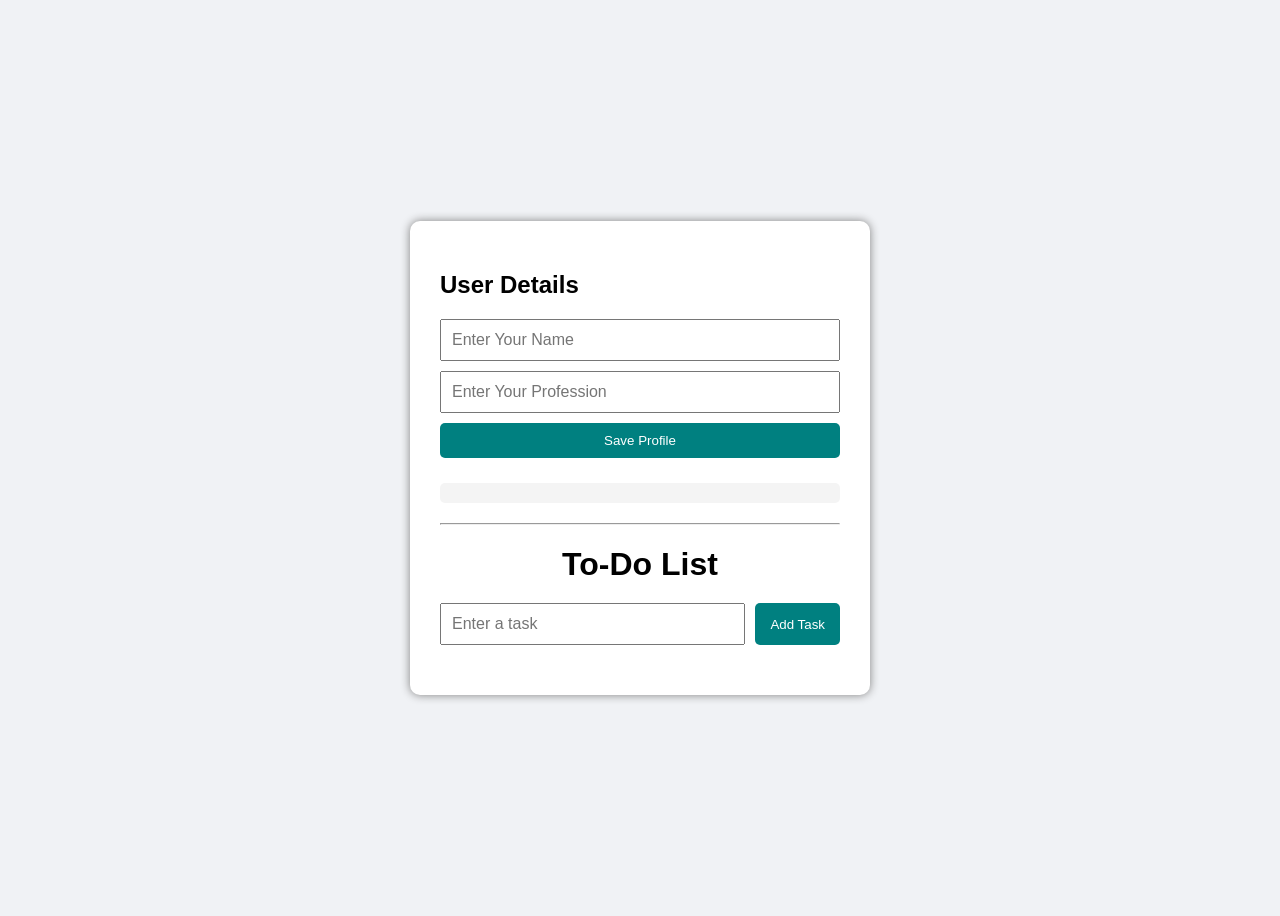
<file: index.html>
<!DOCTYPE html>
<html lang="en">
<head>
    <meta charset="UTF-8">
    <meta name="viewport" content="width=device-width, initial-scale=1.0">
    <title>Dynamic To-Do List</title>

    <!-- Connecting CSS -->
    <link rel="stylesheet" href="style.css">
</head>
<body>

    <div class="container">
        <div class="profile-section">

    <h2>User Details</h2>

    <input type="text" id="userName" placeholder="Enter Your Name">

    <input type="text" id="userProfession" placeholder="Enter Your Profession">

    <button id="saveProfile">Save Profile</button>

    <div id="displayProfile"></div>

</div>

<hr>


        <h1>To-Do List</h1>

        <!-- Input Box -->
        <div class="input-section">
            <input type="text" id="taskInput" placeholder="Enter a task">

            <button id="addBtn">Add Task</button>
        </div>

        <!-- Task List -->
        <ul id="taskList"></ul>

    </div>

    <!-- Connecting JavaScript -->
    <script src="script.js"></script>

</body>
</html>
</file>
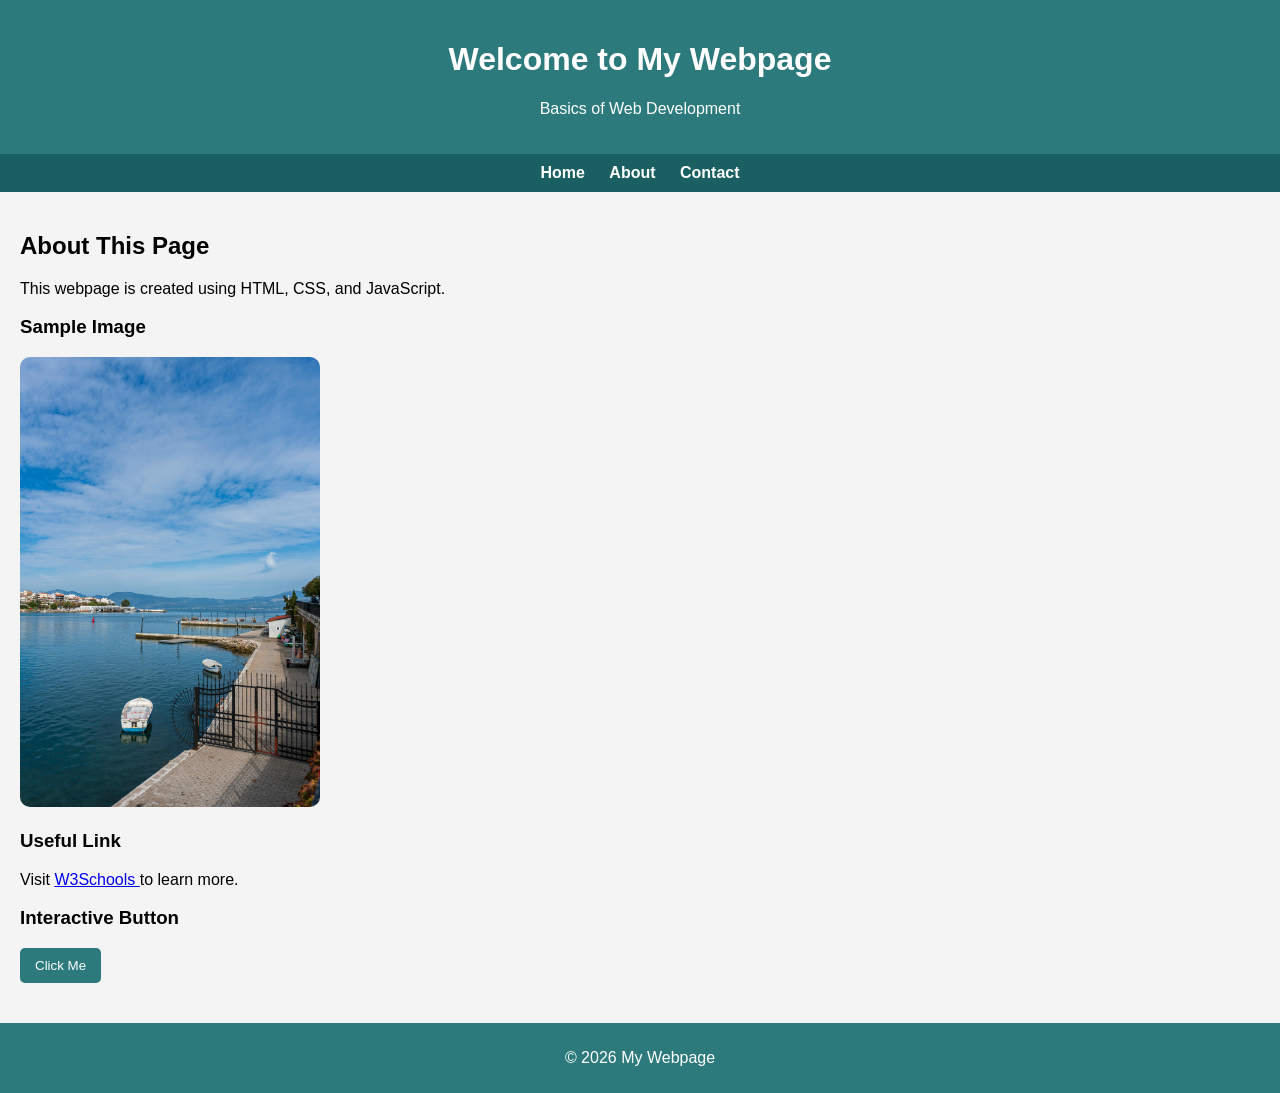
<file: Day_1.html>
<!DOCTYPE html>
<html lang="en">
<head>
    <meta charset="UTF-8">
    <title>My First Webpage</title>

    <!-- CSS Styling -->
    <style>
        body {
            font-family: Arial, sans-serif;
            margin: 0;
            padding: 0;
            background-color: #f4f4f4;
        }

        header {
            background-color: #2c7a7b;
            color: white;
            text-align: center;
            padding: 20px;
        }

        nav {
            background-color: #1a5f61;
            padding: 10px;
            text-align: center;
        }

        nav a {
            color: white;
            margin: 10px;
            text-decoration: none;
            font-weight: bold;
        }

        nav a:hover {
            color: yellow;
        }

        .container {
            padding: 20px;
        }

        img {
            width: 300px;
            border-radius: 10px;
        }

        button {
            background-color: #2c7a7b;
            color: white;
            padding: 10px 15px;
            border: none;
            border-radius: 5px;
            cursor: pointer;
        }

        button:hover {
            background-color: #1a5f61;
        }

        footer {
            text-align: center;
            background-color: #2c7a7b;
            color: white;
            padding: 10px;
            margin-top: 20px;
        }
    </style>
</head>

<body>

<!-- HTML STRUCTURE -->

<header>
    <h1>Welcome to My Webpage</h1>
    <p>Basics of Web Development</p>
</header>

<nav>
    <a href="#">Home</a>
    <a href="#">About</a>
    <a href="#">Contact</a>
</nav>

<div class="container">
    <h2>About This Page</h2>
    <p>This webpage is created using HTML, CSS, and JavaScript.</p>

    <h3>Sample Image</h3>
    <img src="image.jpg" alt="Sample Image">

    <h3>Useful Link</h3>
    <p>
        Visit 
        <a href="https://www.w3schools.com" target="_blank">
            W3Schools
        </a> to learn more.
    </p>

    <h3>Interactive Button</h3>
    <button onclick="showMessage()">Click Me</button>
</div>

<footer>
    <p>© 2026 My Webpage</p>
</footer>

<!-- JavaScript -->
<script>
    function showMessage() {
        alert("Hello! You clicked the button 🎉");
    }
</script>

</body>
</html>
</file>
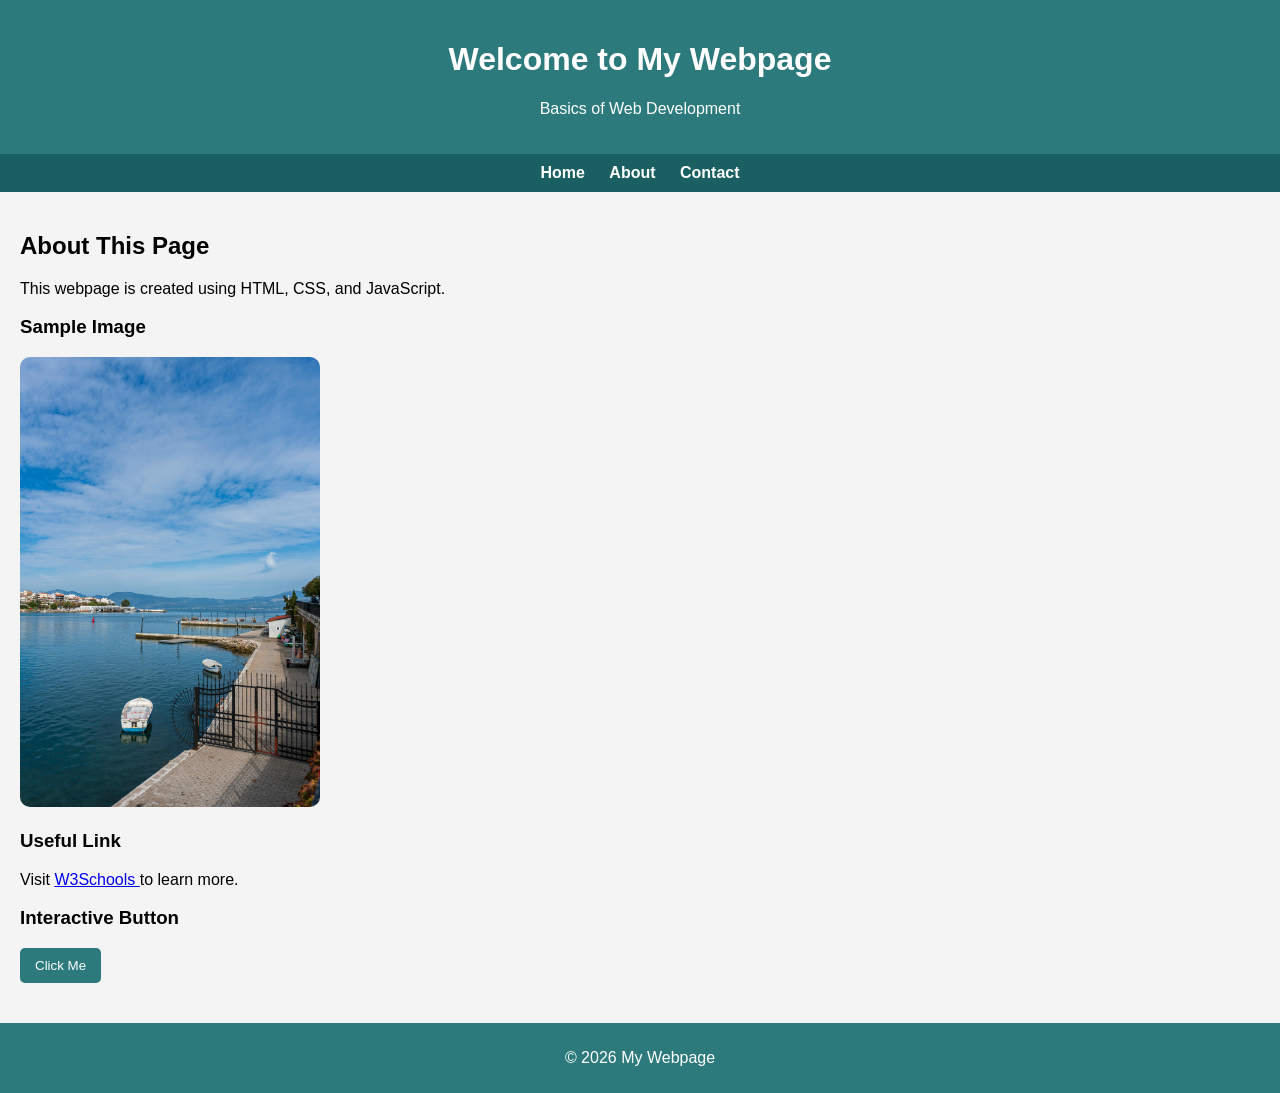
<file: first.html>
<!DOCTYPE html>
<html lang="en">
<head>
    <meta charset="UTF-8">
    <title>My First Webpage</title>

    <!-- CSS Styling -->
    <style>
        body {
            font-family: Arial, sans-serif;
            margin: 0;
            padding: 0;
            background-color: #f4f4f4;
        }

        header {
            background-color: #2c7a7b;
            color: white;
            text-align: center;
            padding: 20px;
        }

        nav {
            background-color: #1a5f61;
            padding: 10px;
            text-align: center;
        }

        nav a {
            color: white;
            margin: 10px;
            text-decoration: none;
            font-weight: bold;
        }

        nav a:hover {
            color: yellow;
        }

        .container {
            padding: 20px;
        }

        img {
            width: 300px;
            border-radius: 10px;
        }

        button {
            background-color: #2c7a7b;
            color: white;
            padding: 10px 15px;
            border: none;
            border-radius: 5px;
            cursor: pointer;
        }

        button:hover {
            background-color: #1a5f61;
        }

        footer {
            text-align: center;
            background-color: #2c7a7b;
            color: white;
            padding: 10px;
            margin-top: 20px;
        }
    </style>
</head>

<body>

<!-- HTML STRUCTURE -->

<header>
    <h1>Welcome to My Webpage</h1>
    <p>Basics of Web Development</p>
</header>

<nav>
    <a href="#">Home</a>
    <a href="#">About</a>
    <a href="#">Contact</a>
</nav>

<div class="container">
    <h2>About This Page</h2>
    <p>This webpage is created using HTML, CSS, and JavaScript.</p>

    <h3>Sample Image</h3>
    <img src="image.jpg" alt="Sample Image">

    <h3>Useful Link</h3>
    <p>
        Visit 
        <a href="https://www.w3schools.com" target="_blank">
            W3Schools
        </a> to learn more.
    </p>

    <h3>Interactive Button</h3>
    <button onclick="showMessage()">Click Me</button>
</div>

<footer>
    <p>© 2026 My Webpage</p>
</footer>

<!-- JavaScript -->
<script>
    function showMessage() {
        alert("Hello! You clicked the button 🎉");
    }
</script>

</body>
</html>
</file>
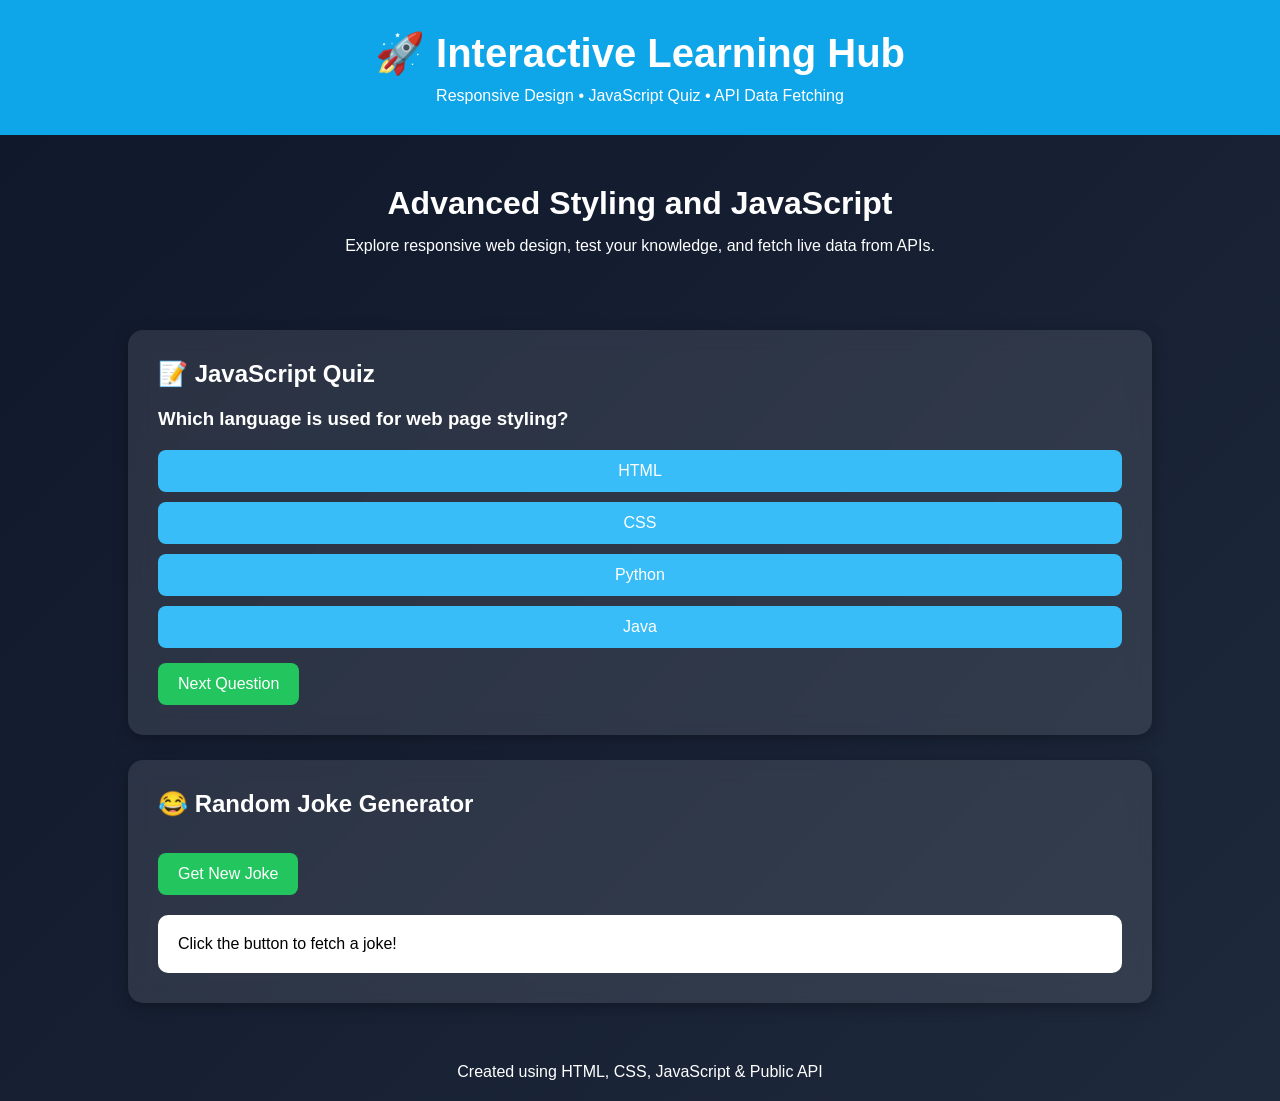
<file: index_1.html>
<!DOCTYPE html>
<html lang="en">
<head>
    <meta charset="UTF-8">
    <meta name="viewport" content="width=device-width, initial-scale=1.0">
    <title>Interactive Learning Hub</title>
    <link rel="stylesheet" href="style_1.css">
</head>
<body>

    <!-- Header -->
    <header>
        <h1>🚀 Interactive Learning Hub</h1>
        <p>Responsive Design • JavaScript Quiz • API Data Fetching</p>
    </header>

    <!-- Hero Section -->
    <section class="hero">
        <h2>Advanced Styling and JavaScript</h2>
        <p>Explore responsive web design, test your knowledge, and fetch live data from APIs.</p>
    </section>

    <!-- Quiz Section -->
    <section class="card">
        <h2>📝 JavaScript Quiz</h2>

        <div id="quiz-container">
            <h3 id="question">Question appears here</h3>

            <div id="answers"></div>

            <button id="next-btn">Next Question</button>

            <h3 id="score"></h3>
        </div>
    </section>

    <!-- API Section -->
    <section class="card">
        <h2>😂 Random Joke Generator</h2>

        <button id="jokeBtn">Get New Joke</button>

        <div class="joke-box">
            <p id="joke">Click the button to fetch a joke!</p>
        </div>
    </section>

    <!-- Footer -->
    <footer>
        <p>Created using HTML, CSS, JavaScript & Public API</p>
    </footer>

    <script src="script_1.js"></script>
</body>
</html>
</file>
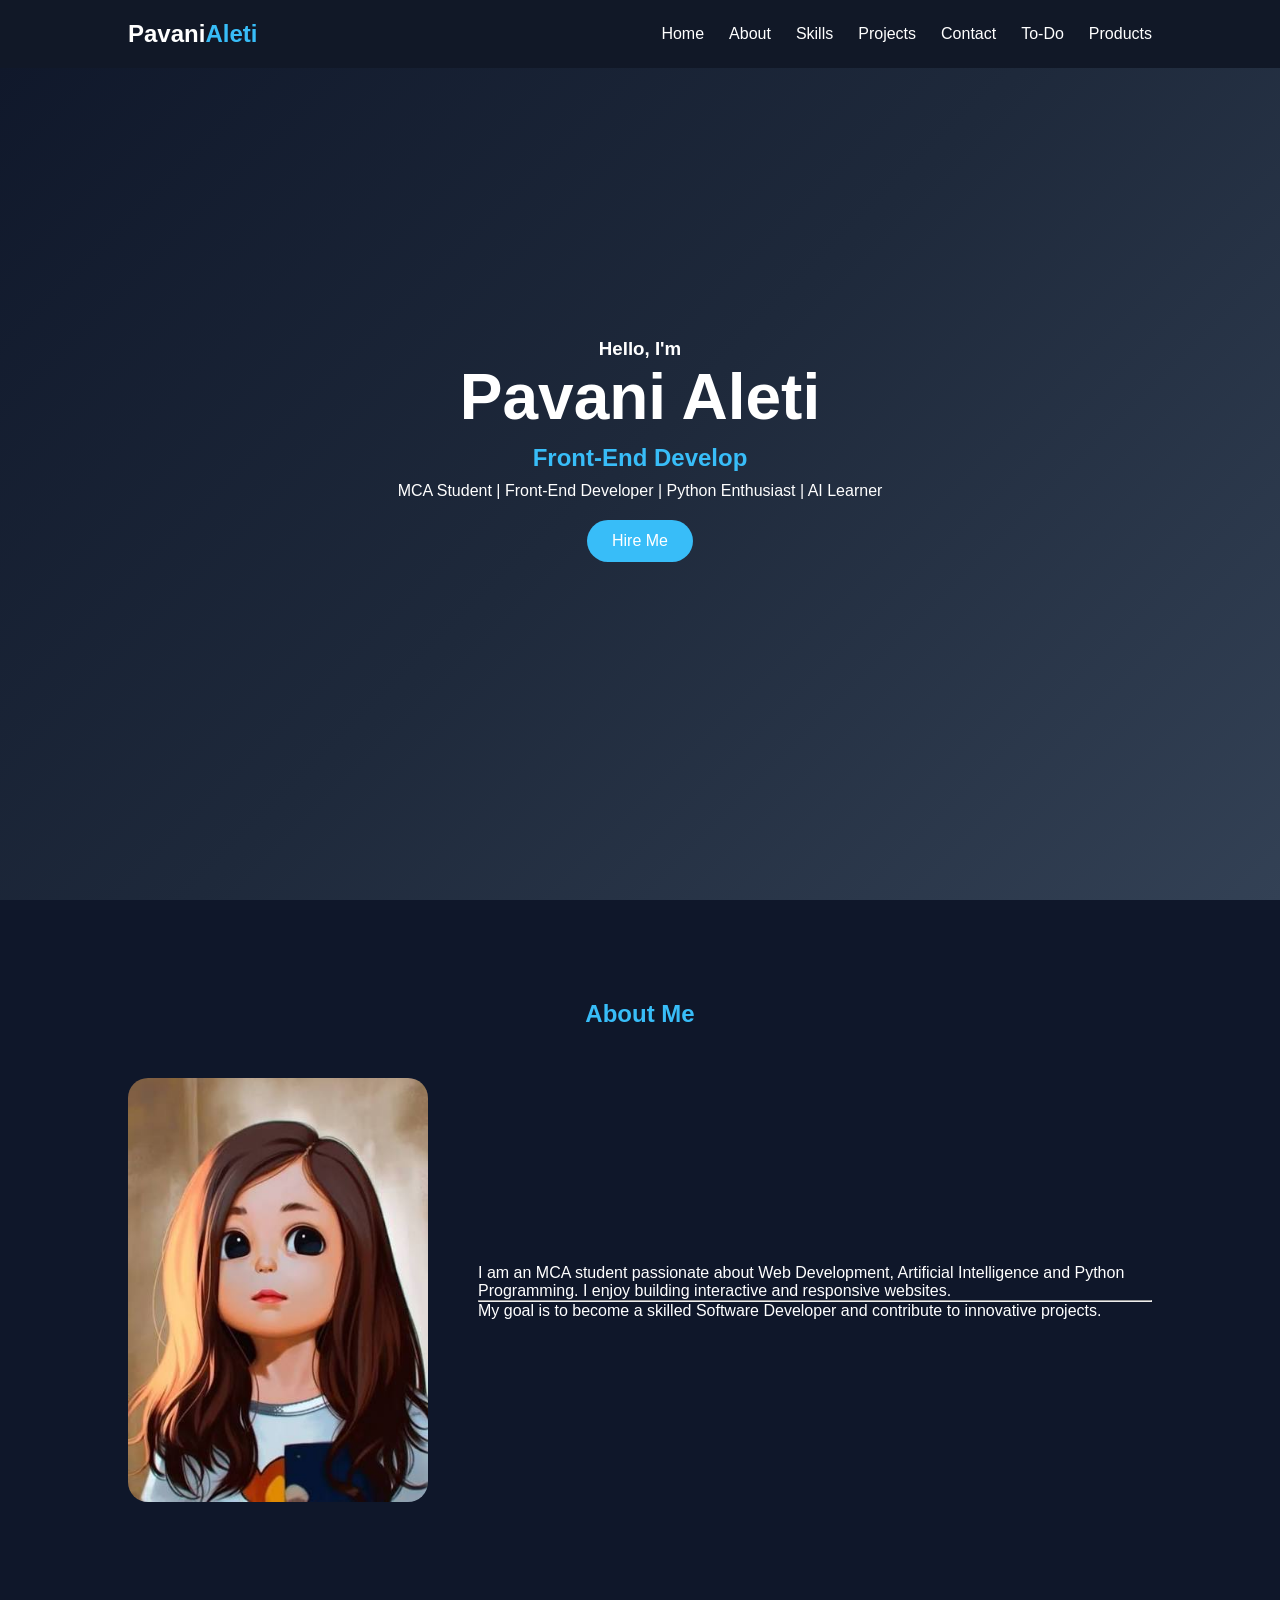
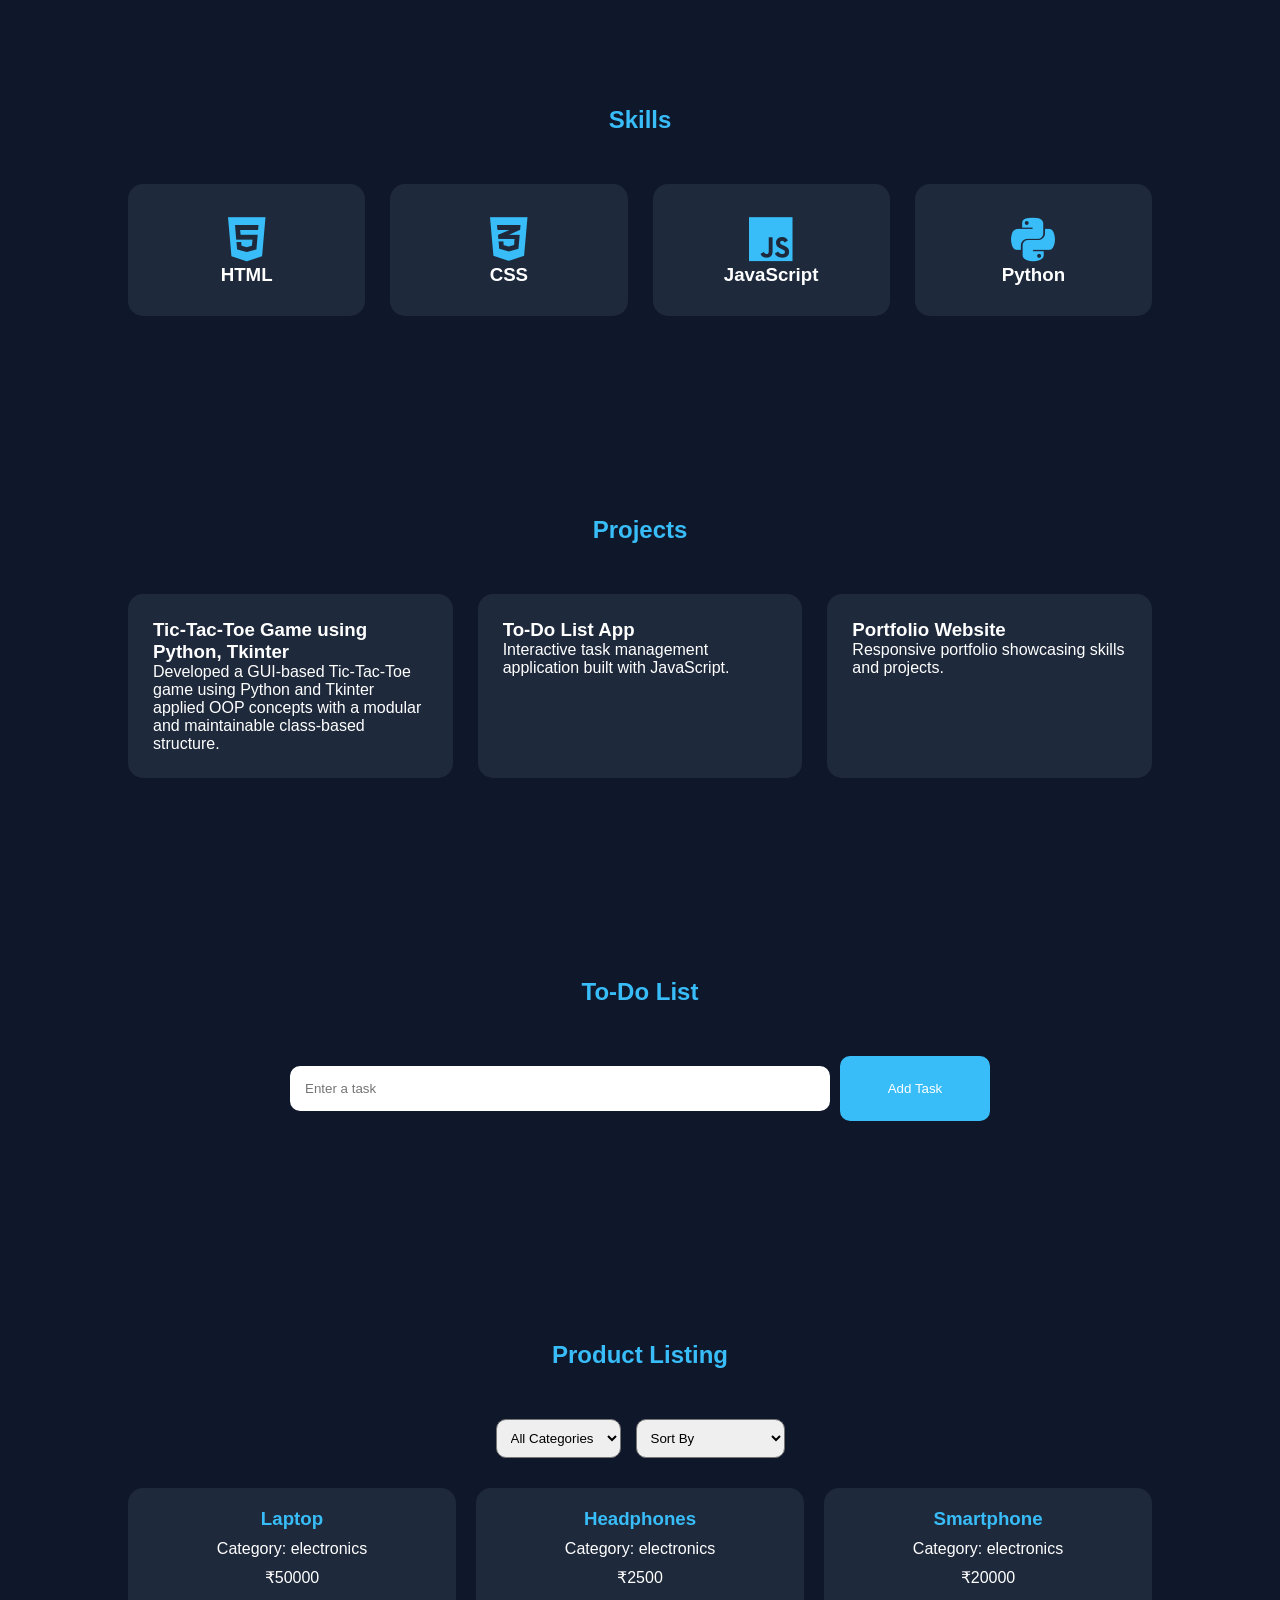
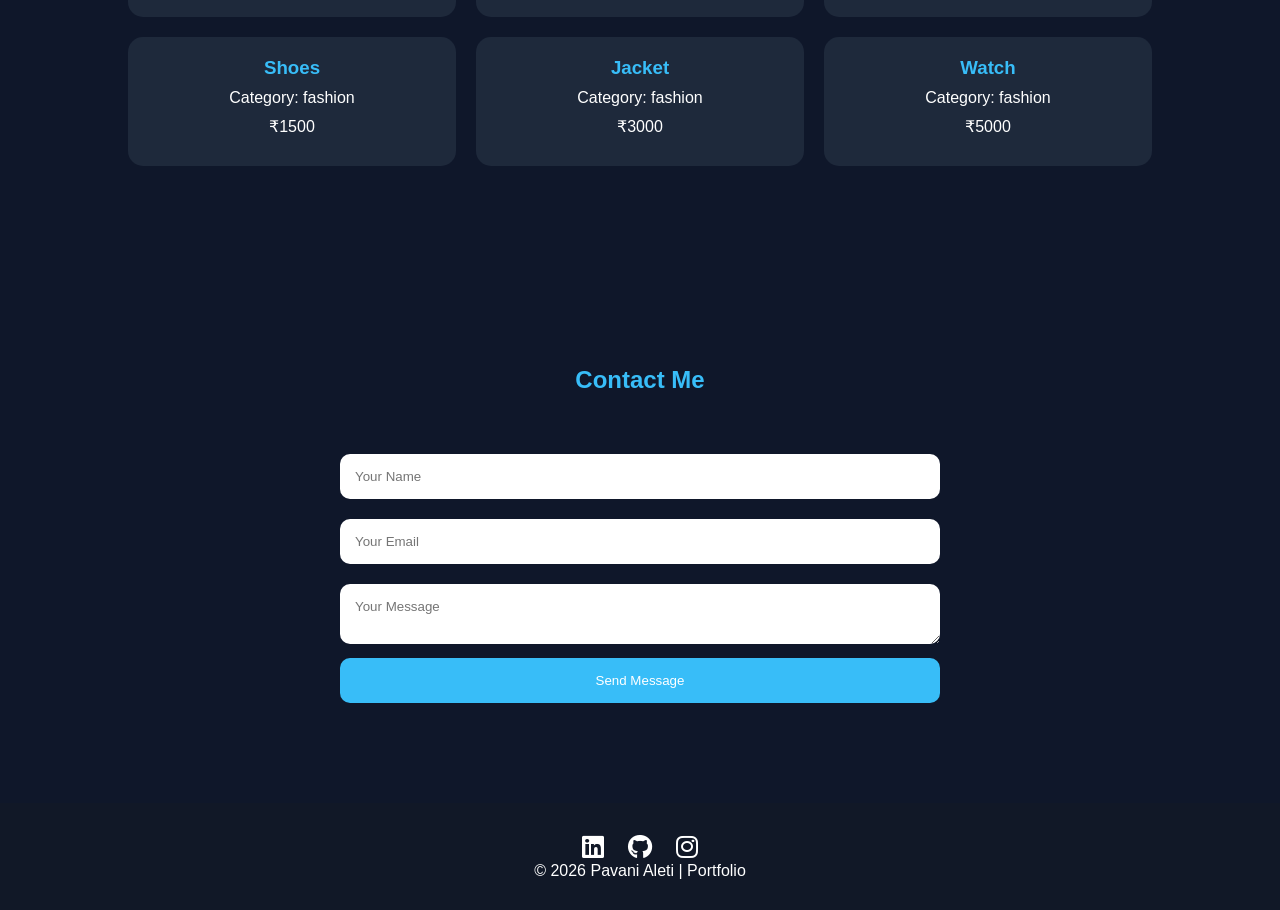
<file: index_2.html>
<!DOCTYPE html>
<html lang="en">
<head>
    <meta charset="UTF-8">
    <meta name="viewport" content="width=device-width, initial-scale=1.0">
    <title>Pavani Aleti | Portfolio</title>

    <link rel="stylesheet" href="style_2.css">

    <!-- Font Awesome -->
    <link rel="stylesheet"
    href="https://cdnjs.cloudflare.com/ajax/libs/font-awesome/6.5.1/css/all.min.css">

</head>
<body>

<!-- Header -->

<header>
    <nav>
        <h2 class="logo">Pavani<span>Aleti</span></h2>

        <ul id="menu">
            <li><a href="#home">Home</a></li>
            <li><a href="#about">About</a></li>
            <li><a href="#skills">Skills</a></li>
            <li><a href="#projects">Projects</a></li>
            <li><a href="#contact">Contact</a></li>
            <li><a href="#todo">To-Do</a></li>
            <li><a href="#products">Products</a></li>
        </ul>

        <div class="menu-btn">
            <i class="fas fa-bars"></i>
        </div>
    </nav>
</header>

<!-- Hero Section -->

<section id="home" class="hero">

    <div class="hero-content">
        <h3>Hello, I'm</h3>
        <h1>Pavani Aleti</h1>
        <h2><span id="typing"></span></h2>

        <p>
            MCA Student | Front-End Developer |
            Python Enthusiast | AI Learner
        </p>

        <a href="#contact" class="btn">Hire Me</a>
    </div>

</section>

<!-- About -->

<section id="about">

    <h2 class="title">About Me</h2>

    <div class="about-container">

        <div class="about-img">
            <img src="images_1.jpeg"
            alt="Profile">
        </div>

        <div class="about-text">
            <p>
                I am an MCA student passionate about Web Development,
                Artificial Intelligence and Python Programming.
                I enjoy building interactive and responsive websites.
            </p>
            <hr>
            <p>
                My goal is to become a skilled Software Developer
                and contribute to innovative projects.
            </p>
        </div>

    </div>

</section>

<!-- Skills -->

<section id="skills">

    <h2 class="title">Skills</h2>

    <div class="skills-container">

        <div class="skill-card">
            <i class="fab fa-html5"></i>
            <h3>HTML</h3>
        </div>

        <div class="skill-card">
            <i class="fab fa-css3-alt"></i>
            <h3>CSS</h3>
        </div>

        <div class="skill-card">
            <i class="fab fa-js"></i>
            <h3>JavaScript</h3>
        </div>

        <div class="skill-card">
            <i class="fab fa-python"></i>
            <h3>Python</h3>
        </div>

    </div>

</section>

<!-- Projects -->

<section id="projects">

    <h2 class="title">Projects</h2>

    <div class="project-container">

        <div class="project-card">
            <h3>Tic-Tac-Toe Game using Python, Tkinter</h3>

            <p>
                Developed a GUI-based Tic-Tac-Toe game using Python and Tkinter
                applied OOP concepts with a modular and maintainable class-based structure.
            </p>
        </div>

        <div class="project-card">
            <h3>To-Do List App</h3>

            <p>
                Interactive task management application
                built with JavaScript.
            </p>
        </div>

        <div class="project-card">
            <h3>Portfolio Website</h3>

            <p>
                Responsive portfolio showcasing skills
                and projects.
            </p>
        </div>

    </div>

</section>
<!-- To-Do List Section -->

<section id="todo">

    <h2 class="title">To-Do List</h2>

    <div class="todo-container">

        <div class="todo-input">

            <input type="text"
            id="taskInput"
            placeholder="Enter a task">

            <button onclick="addTask()">
                Add Task
            </button>

        </div>

        <ul id="taskList"></ul>

    </div>

</section>

<!-- Product Listing -->

<section id="products">

    <h2 class="title">Product Listing</h2>

    <div class="controls">

        <select id="filterCategory">

            <option value="all">All Categories</option>

            <option value="electronics">
                Electronics
            </option>

            <option value="fashion">
                Fashion
            </option>

        </select>

        <select id="sortPrice">

            <option value="default">
                Sort By
            </option>

            <option value="low">
                Price Low → High
            </option>

            <option value="high">
                Price High → Low
            </option>

        </select>

    </div>

    <div id="productContainer"
    class="product-container"></div>

</section>

<!-- Contact -->

<section id="contact">

    <h2 class="title">Contact Me</h2>

    <form id="contactForm">

        <input type="text"
        placeholder="Your Name" required>

        <input type="email"
        placeholder="Your Email" required>

        <textarea
        placeholder="Your Message"
        required></textarea>

        <button type="submit">Send Message</button>

    </form>

</section>

<!-- Footer -->

<footer>

    <div class="socials">

        <a href="#"><i class="fab fa-linkedin"></i></a>

        <a href="#"><i class="fab fa-github"></i></a>

        <a href="#"><i class="fab fa-instagram"></i></a>

    </div>

    <p>© 2026 Pavani Aleti | Portfolio</p>

</footer>

<script src="script_2.js"></script>

</body>
</html>
</file>
<file: style.css>
body{
    font-family: Arial, sans-serif;
    background-color: #f0f2f5;
    display: flex;
    justify-content: center;
    align-items: center;
    height: 100vh;
}

.container{
    background-color: white;
    padding: 30px;
    width: 400px;
    border-radius: 10px;
    box-shadow: 0px 0px 10px gray;
}

h1{
    text-align: center;
    margin-bottom: 20px;
}

.input-section{
    display: flex;
    gap: 10px;
}

input{
    flex: 1;
    padding: 10px;
    font-size: 16px;
}

button{
    padding: 10px 15px;
    background-color: teal;
    color: white;
    border: none;
    cursor: pointer;
    border-radius: 5px;
}

button:hover{
    background-color: darkcyan;
}

ul{
    list-style: none;
    padding: 0;
    margin-top: 20px;
}

li{
    background-color: #e9ecef;
    padding: 10px;
    margin-bottom: 10px;
    display: flex;
    justify-content: space-between;
    align-items: center;
    border-radius: 5px;
}

.delete-btn{
    background-color: red;
    padding: 5px 10px;
}

.delete-btn:hover{
    background-color: darkred;
}
.profile-section{
    margin-bottom: 20px;
}

.profile-section input{
    width: 100%;
    padding: 10px;
    margin-bottom: 10px;
    box-sizing: border-box;
}

#saveProfile{
    width: 100%;
    margin-bottom: 15px;
}

#displayProfile{
    margin-top: 10px;
    padding: 10px;
    background-color: #f4f4f4;
    border-radius: 5px;
    font-weight: bold;
}
</file>
<file: style_1.css>
*{
    margin:0;
    padding:0;
    box-sizing:border-box;
    font-family:'Segoe UI', sans-serif;
}

body{
    background:linear-gradient(135deg,#0f172a,#1e293b);
    color:white;
    min-height:100vh;
}

header{
    text-align:center;
    padding:30px;
    background:#0ea5e9;
}

header h1{
    font-size:2.5rem;
}

header p{
    margin-top:10px;
}

.hero{
    text-align:center;
    padding:50px 20px;
}

.hero h2{
    font-size:2rem;
    margin-bottom:15px;
}

.card{
    width:80%;
    margin:25px auto;
    padding:30px;
    background:rgba(255,255,255,0.1);
    border-radius:15px;
    backdrop-filter:blur(10px);
    box-shadow:0 4px 15px rgba(0,0,0,0.3);
}

.card h2{
    margin-bottom:20px;
}

#question{
    margin-bottom:20px;
}

.btn{
    display:block;
    width:100%;
    padding:12px;
    margin:10px 0;
    border:none;
    border-radius:8px;
    cursor:pointer;
    background:#38bdf8;
    color:white;
    font-size:1rem;
    transition:0.3s;
}

.btn:hover{
    background:#0284c7;
}

#next-btn,
#jokeBtn{
    padding:12px 20px;
    border:none;
    border-radius:8px;
    cursor:pointer;
    background:#22c55e;
    color:white;
    margin-top:15px;
    font-size:1rem;
}

#next-btn:hover,
#jokeBtn:hover{
    background:#16a34a;
}

.joke-box{
    margin-top:20px;
    padding:20px;
    background:white;
    color:black;
    border-radius:10px;
}

footer{
    text-align:center;
    padding:20px;
    margin-top:40px;
}

/* Responsive Design */

@media(max-width:768px){

    header h1{
        font-size:2rem;
    }

    .hero h2{
        font-size:1.5rem;
    }

    .card{
        width:95%;
    }
}

@media(max-width:480px){

    header h1{
        font-size:1.6rem;
    }

    .hero h2{
        font-size:1.2rem;
    }

    .btn{
        font-size:0.9rem;
    }
}
</file>
<file: style_2.css>
*{
    margin:0;
    padding:0;
    box-sizing:border-box;
    font-family:'Poppins',sans-serif;
}

html{
    scroll-behavior:smooth;
}

body{
    background:#0f172a;
    color:white;
}

/* Navbar */

header{
    position:fixed;
    width:100%;
    background:#111827;
    z-index:1000;
}

nav{
    display:flex;
    justify-content:space-between;
    align-items:center;
    padding:20px 10%;
}

.logo{
    color:white;
}

.logo span{
    color:#38bdf8;
}

nav ul{
    display:flex;
    list-style:none;
}

nav ul li{
    margin-left:25px;
}

nav ul li a{
    text-decoration:none;
    color:white;
    transition:.3s;
}

nav ul li a:hover{
    color:#38bdf8;
}

.hero{
    height:100vh;
    display:flex;
    justify-content:center;
    align-items:center;
    text-align:center;
    background:linear-gradient(
    135deg,#0f172a,#1e293b,#334155);
}

.hero h1{
    font-size:4rem;
}

.hero h2{
    color:#38bdf8;
    margin:10px 0;
}

.btn{
    display:inline-block;
    margin-top:20px;
    padding:12px 25px;
    background:#38bdf8;
    color:white;
    text-decoration:none;
    border-radius:30px;
}

section{
    padding:100px 10%;
}

.title{
    text-align:center;
    margin-bottom:50px;
    color:#38bdf8;
}

/* About */

.about-container{
    display:flex;
    gap:50px;
    align-items:center;
}

.about-img img{
    width:300px;
    border-radius:20px;
}

/* Skills */

.skills-container{
    display:grid;
    grid-template-columns:repeat(auto-fit,minmax(200px,1fr));
    gap:25px;
}

.skill-card{
    background:#1e293b;
    text-align:center;
    padding:30px;
    border-radius:15px;
    transition:.4s;
}

.skill-card:hover{
    transform:translateY(-10px);
}

.skill-card i{
    font-size:50px;
    color:#38bdf8;
}

/* Projects */

.project-container{
    display:grid;
    grid-template-columns:repeat(auto-fit,minmax(300px,1fr));
    gap:25px;
}

.project-card{
    background:#1e293b;
    padding:25px;
    border-radius:15px;
    transition:.4s;
}

.project-card:hover{
    transform:scale(1.05);
}

/* Contact */

form{
    max-width:600px;
    margin:auto;
}

input,
textarea{
    width:100%;
    padding:15px;
    margin:10px 0;
    border:none;
    border-radius:10px;
}

button{
    width:100%;
    padding:15px;
    border:none;
    background:#38bdf8;
    color:white;
    cursor:pointer;
    border-radius:10px;
}

/* Footer */

footer{
    text-align:center;
    padding:30px;
    background:#111827;
}

.socials a{
    color:white;
    font-size:25px;
    margin:10px;
}

.menu-btn{
    display:none;
}

/* Responsive */

@media(max-width:768px){

    nav ul{
        display:none;
    }

    .about-container{
        flex-direction:column;
        text-align:center;
    }

    .hero h1{
        font-size:2.5rem;
    }

    .menu-btn{
        display:block;
        font-size:25px;
    }
}
/* To-Do Section */

.todo-container{
    max-width:700px;
    margin:auto;
}

.todo-input{
    display:flex;
    gap:10px;
    margin-bottom:20px;
}

.todo-input input{
    flex:1;
}

.todo-input button{
    width:150px;
}

#taskList{
    list-style:none;
}

#taskList li{
    background:#1e293b;
    margin:10px 0;
    padding:15px;
    border-radius:10px;
    display:flex;
    justify-content:space-between;
    align-items:center;
}

.completed{
    text-decoration:line-through;
    opacity:0.6;
}

.delete-btn{
    background:red;
    border:none;
    color:white;
    padding:8px 12px;
    border-radius:5px;
    cursor:pointer;
}

/* Product Listing */

.controls{
    display:flex;
    justify-content:center;
    gap:15px;
    margin-bottom:30px;
    flex-wrap:wrap;
}

.controls select{
    padding:10px;
    border-radius:10px;
}

.product-container{
    display:grid;
    grid-template-columns:
    repeat(auto-fit,minmax(250px,1fr));
    gap:20px;
}

.product-card{
    background:#1e293b;
    padding:20px;
    border-radius:15px;
    text-align:center;
    transition:.4s;
}

.product-card:hover{
    transform:translateY(-10px);
}

.product-card h3{
    color:#38bdf8;
}

.product-card p{
    margin:10px 0;
}
</file>
